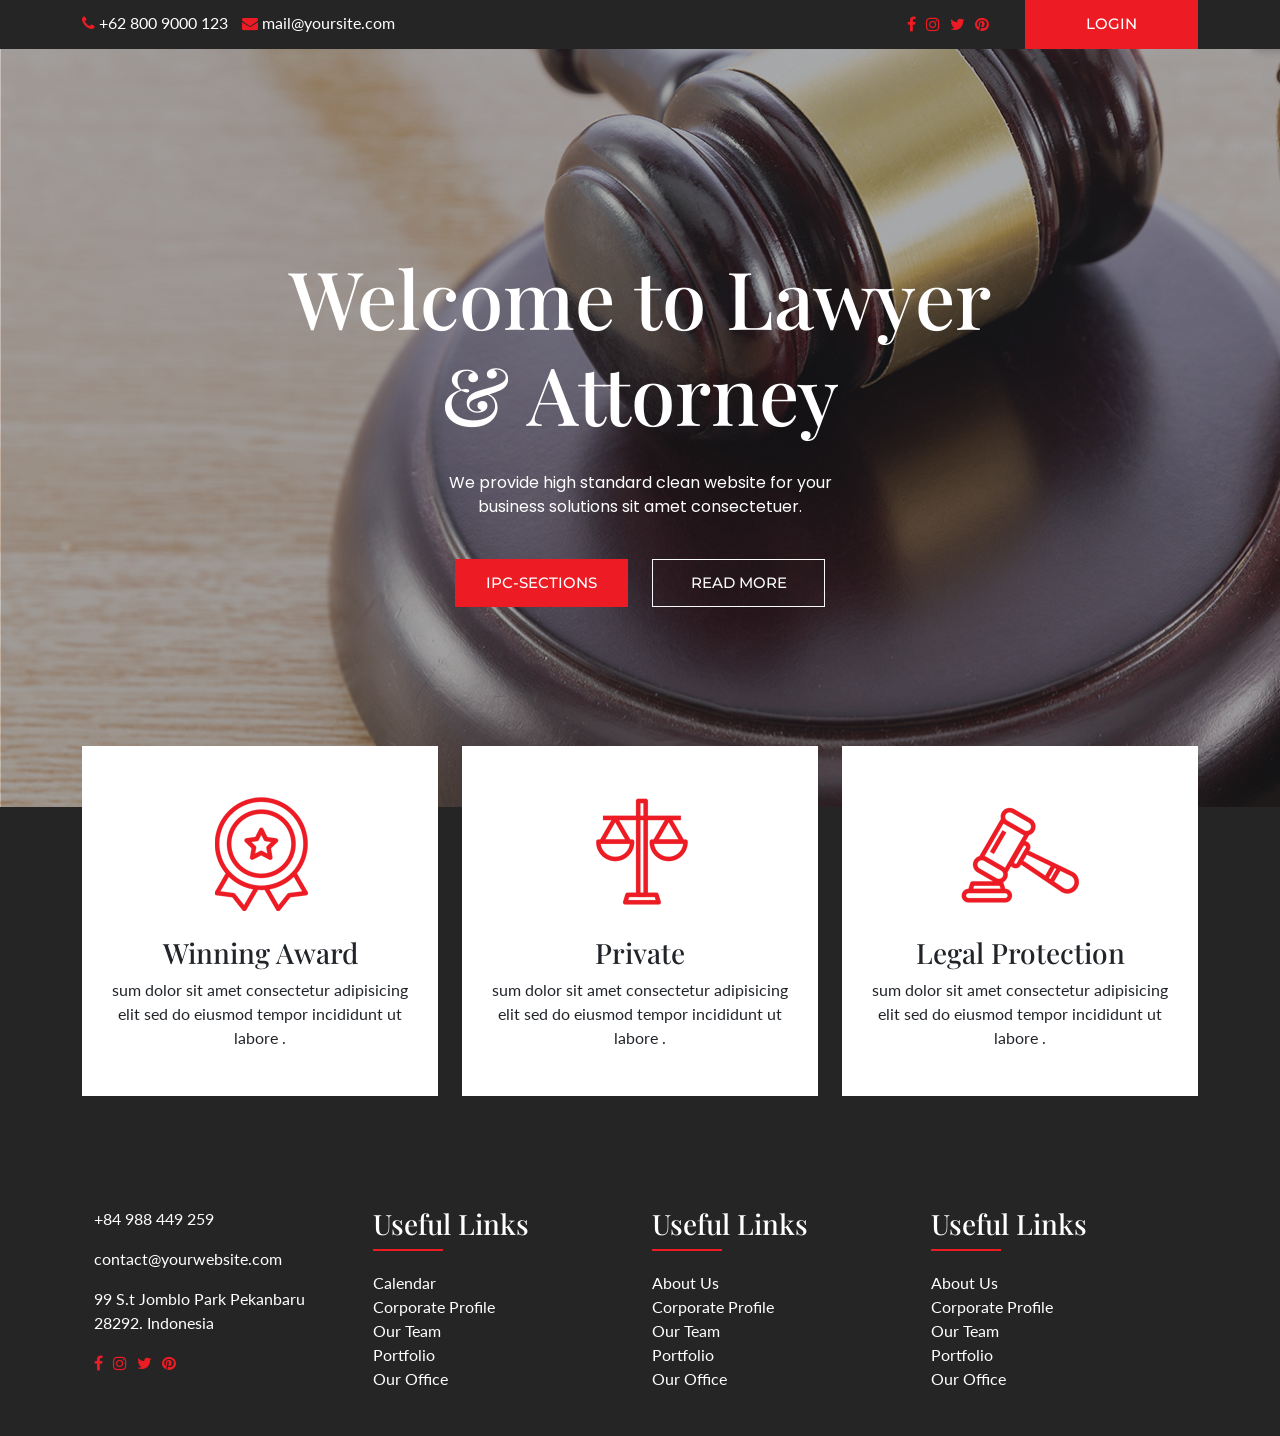
<file: index.html>
<!doctype html>
<html>
<head>
<meta charset="utf-8">

<!--For responsive	-->
<meta name="viewport" content="width=device-width, initial-scale=1.0">	
<title>Lawyer</title>

<!--Bootstrap CSS	-->
<link rel="stylesheet" href="css/bootstrap.min.css" type="text/css">
	
<!--Google Font	-->
<link href="https://fonts.googleapis.com/css2?family=Playfair+Display:ital,wght@0,400;0,500;0,600;0,700;0,800;0,900;1,400;1,500;1,600;1,700;1,800;1,900&display=swap" rel="stylesheet">

<link href="https://fonts.googleapis.com/css2?family=Poppins:ital,wght@0,100;0,200;0,300;0,400;0,500;0,600;0,700;0,800;0,900;1,100;1,200;1,300;1,400;1,500;1,600;1,700;1,800;1,900&display=swap" rel="stylesheet">	

<link href="https://fonts.googleapis.com/css2?family=Lato:ital,wght@0,100;0,300;0,400;0,700;0,900;1,100;1,300;1,400;1,700;1,900&display=swap" rel="stylesheet">

<link href="https://fonts.googleapis.com/css2?family=Montserrat:ital,wght@0,100;0,200;0,300;0,400;0,500;0,600;0,700;0,800;0,900;1,100;1,200;1,300;1,400;1,500;1,600;1,700;1,800;1,900&display=swap" rel="stylesheet">	
	
<!--Fontawesome icon	-->
<link rel="stylesheet" href="https://cdnjs.cloudflare.com/ajax/libs/font-awesome/4.7.0/css/font-awesome.css"   />	
	
	
<!--OWl carousel	-->
<link rel="stylesheet" href="https://cdnjs.cloudflare.com/ajax/libs/OwlCarousel2/2.3.4/assets/owl.carousel.css"   />
<link rel="stylesheet" href="https://cdnjs.cloudflare.com/ajax/libs/OwlCarousel2/2.3.4/assets/owl.theme.default.min.css"   />

	
	
<!--Style CSS	-->	
<link rel="stylesheet" href="css/style.css" type="text/css">
 
</head>

<body>

	
	
<!-- Start Top Header -->
	<div class="top-header">
	     <div class="container">
		      <div class="row">
			      <div class="col-lg-6">
				      <div class="top-contact">
					      <ul>
						     <li><a href="tel:+62 800 9000 123"> <i class="fa fa-phone"></i>  +62 800 9000 123</a>  </li>
						     <li><a href="mailto:mail@yoursite.com"> <i class="fa fa-envelope"></i>  mail@yoursite.com</a>  </li>
						  </ul>
					  </div>
				  </div>
				  
				  <div class="col-lg-6">
				       <div class="top-right-info">
					       <ul class="top-social">
						     <li><a href=""><i class="fa fa-facebook"></i></a> </li>
						     <li><a href=""><i class="fa fa-instagram"></i></a> </li>
						     <li><a href=""><i class="fa fa-twitter"></i></a> </li>
						     <li><a href=""><i class="fa fa-pinterest"></i></a> </li>
						   </ul>
						   
						   <a href="login.html" class="btn btn-primary">Login</a>
					  </div>
				  </div>
				  
			 </div>
		</div>
	</div>
<!-- End Top Header -->
	
	
<!--Start Header	-->
	<header>
	     <div class="container">
		     <nav class="navbar navbar-expand-lg navbar-light bg-light">
  <div class="container-fluid">
    <a class="navbar-brand" href="#"></a>
    <button class="navbar-toggler" type="button" data-bs-toggle="collapse" data-bs-target="#navbarSupportedContent" aria-controls="navbarSupportedContent" aria-expanded="false" aria-label="Toggle navigation">
      <span class="navbar-toggler-icon"></span>
    </button>
    <div class="collapse navbar-collapse" id="navbarSupportedContent">
      <ul class="navbar-nav ms-auto mb-2 mb-lg-0">
        <li class="nav-item">
          <a class="nav-link "   href="#"></a>
        </li>
        <li class="nav-item">
          <a class="nav-link" href="calendar.html"></a>
        </li>
		  <li class="nav-item">
          <a class="nav-link" href="#"></a>
        </li>
		  
		  <li class="nav-item">
          <a class="nav-link" href="#"></a>
        </li>
		
		 
		  <li class="nav-item">
          <a class="nav-link" href="#"></a>
        </li>
	  
	     
		  <li class="nav-item">
          <a class="nav-link" href="#"></a>
        </li>
       
      </ul>
     
    </div>
  </div>
</nav>
		</div>
	</header>
<!--End Header	-->
	
	
<!--Start Banner Section	-->
	<section class="banner-section" style="background: url(images/banner-bg.jpg) no-repeat">
	   <div class="container">
		    <div class="row">
		        <div class="col-md-12">
				     <div class="banner-text">
					     <h1>Welcome to Lawyer & Attorney</h1>
						 <p>We provide high standard clean website for your business solutions sit amet consectetuer.</p>
						 <div class="btn-main">
						    <a href="ipc.pdf" class="btn btn-primary">IPC-sections</a>
						    <a href="" class="btn btn-outline-light">Read more</a>
						 </div>
					</div>
				</div>
		   </div>
		</div>
	</section>
<!--End Banner Section	-->
	

<!--Start Features Section	-->
	<section class="features-section">
	     <div class="container">
		      <div class="row top-features">
			      
				  <div class="col-lg-4">
				       <div class="features-box">
					       <img src="images/icon.png" alt="" >
						   <h3>Winning Award</h3>
						   <p>sum dolor sit amet consectetur adipisicing elit sed do eiusmod tempor incididunt ut labore .</p>
					  </div>
				  </div>
				  
				    <div class="col-lg-4">
				       <div class="features-box">
					       <img src="images/icon2.png" alt="" >
						   <h3>Private</h3>
						   <p>sum dolor sit amet consectetur adipisicing elit sed do eiusmod tempor incididunt ut labore .</p>
					  </div>
				  </div>
				  
				  
				  
				    <div class="col-lg-4">
				       <div class="features-box">
					       <img src="images/icon3.png" alt="" >
						   <h3>Legal Protection</h3>
						   <p>sum dolor sit amet consectetur adipisicing elit sed do eiusmod tempor incididunt ut labore .</p>
					  </div>
				  </div>
				</div>  
				  
			  
			 
<!--Start Footer-->
	<footer>
	   <div class="container">
		     <div class="row">
		       <div class="col-lg-3">
				     <div class="footer-col footer-about">
				       <p class="phone-text">+84 988 449 259</p>
						 <p>contact@yourwebsite.com</p>
						 <p>99 S.t Jomblo Park Pekanbaru 28292. Indonesia</p>
						  <ul class="top-social">
						     <li><a href=""><i class="fa fa-facebook"></i></a> </li>
						     <li><a href=""><i class="fa fa-instagram"></i></a> </li>
						     <li><a href=""><i class="fa fa-twitter"></i></a> </li>
						     <li><a href=""><i class="fa fa-pinterest"></i></a> </li>
						   </ul>
				   </div>
				 </div>
				 
				  
				  <div class="col-lg-3">
				     <div class="footer-col footer-menu">
				        <h3>Useful Links</h3>
						 <ul>
						 <li> <a href="">Calendar</a> </li>
						 <li> <a href="">Corporate Profile</a> </li>
						 <li> <a href="">Our Team</a> </li>
						 <li> <a href="">Portfolio</a> </li>
						 <li> <a href="">Our Office</a> </li>
						 </ul>
				   </div>
				 </div>
				 
				 
				  <div class="col-lg-3">
				     <div class="footer-col footer-menu">
				        <h3>Useful Links</h3>
						 <ul>
						 <li> <a href="">About Us</a> </li>
						 <li> <a href="">Corporate Profile</a> </li>
						 <li> <a href="">Our Team</a> </li>
						 <li> <a href="">Portfolio</a> </li>
						 <li> <a href="">Our Office</a> </li>
						 </ul>
				   </div>
				 </div>
				 
				   <div class="col-lg-3">
				     <div class="footer-col footer-menu">
				        <h3>Useful Links</h3>
						 <ul>
						 <li> <a href="">About Us</a> </li>
						 <li> <a href="">Corporate Profile</a> </li>
						 <li> <a href="">Our Team</a> </li>
						 <li> <a href="">Portfolio</a> </li>
						 <li> <a href="">Our Office</a> </li>
						 </ul>
				   </div>
				 </div>
				 
				 

				 
		   </div>
		 </div>
	</footer>
<!--End Footer-->
	
	
	
	
	
	
	
	
	
<!--Script	-->
<script src="js/jquery-3.4.1.min.js" type="text/javascript"></script>
<script src="js/bootstrap.min.js" type="text/javascript"></script>
<script src="https://cdnjs.cloudflare.com/ajax/libs/OwlCarousel2/2.3.4/owl.carousel.min.js"  ></script>	
	
 <script>
$('.testimonial-carousel').owlCarousel({
    loop:true,
    margin:10,
    nav:true,
    responsive:{
        0:{
            items:1
        },
        600:{
            items:1
        },
        1000:{
            items:1
        }
    }
})	
</script>
</body>
</html>
</file>
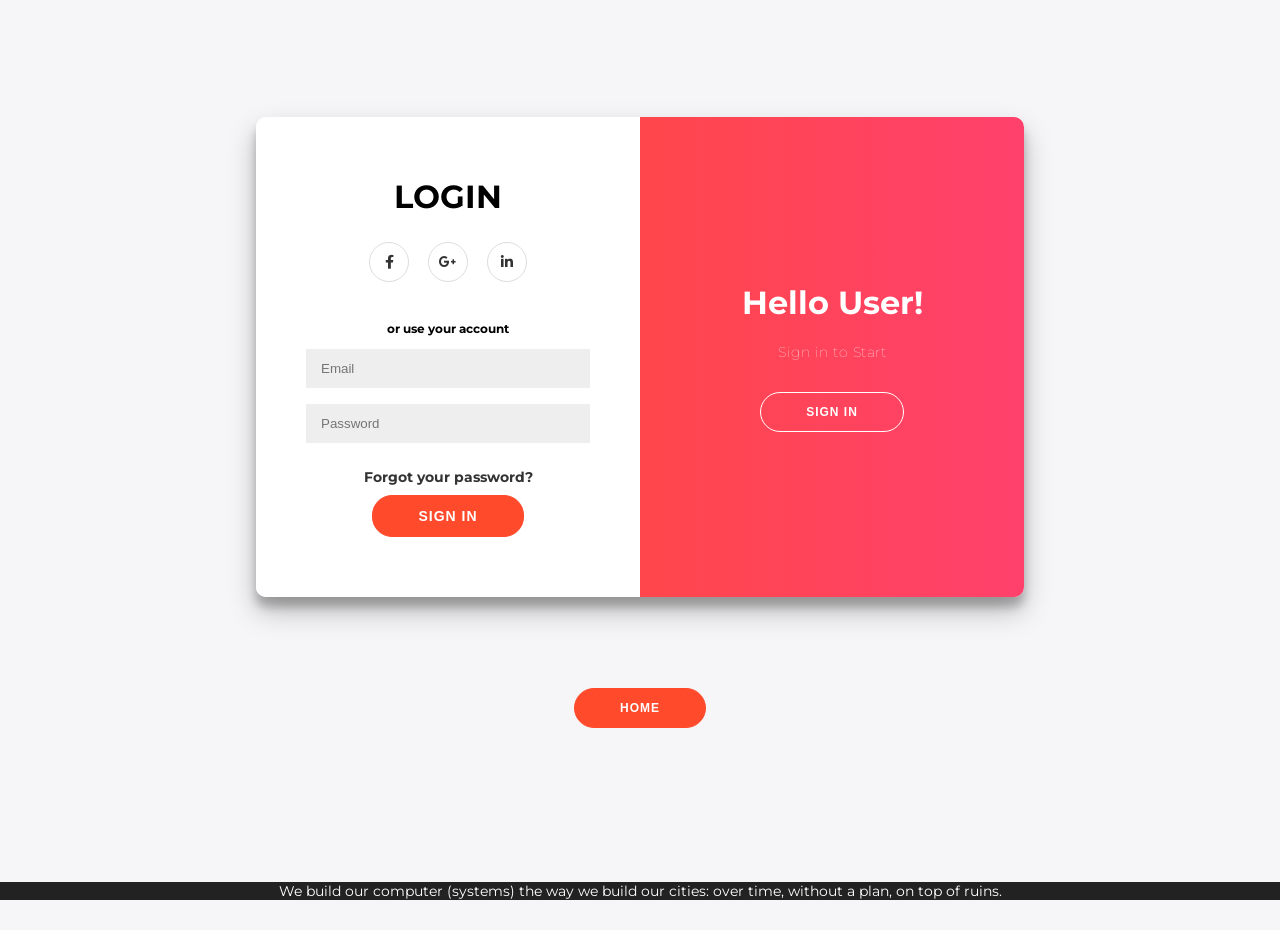
<file: login.html>
<!DOCTYPE html>
<html lang="en" >
<head>
  <meta charset="UTF-8">
  <title>P-3</title>
  <link rel='stylesheet' href='https://cdnjs.cloudflare.com/ajax/libs/font-awesome/5.7.2/css/all.min.css'><link rel="stylesheet" href="./login.css">

</head>
<body>
<!-- partial:index.partial.html -->
<div class="container" id="container">
	<div class="form-container sign-up-container">
		<form action="#">
			<h1>LOG IN</h1>
			<div class="social-container">
				<a href="#" class="social"><i class="fab fa-facebook-f"></i></a>
				<a href="#" class="social"><i class="fab fa-google-plus-g"></i></a>
				<a href="#" class="social"><i class="fab fa-linkedin-in"></i></a>
			</div>
			<span>To login enter your details here</span>
			<input type="password" placeholder="ENCRYPTED KEY" />
			<a href="">Forgot your password?</a>
			<button><a href="client/client 2.html" class="sign">Sign In</button></a>
		</form>
	</div>
	<div class="form-container sign-in-container">
		<form>
			<h1>LOGIN <m/h1>
			<div class="social-container">
				<a href="#" class="social"><i class="fab fa-facebook-f"></i></a>
				<a href="#" class="social"><i class="fab fa-google-plus-g"></i></a>
				<a href="#" class="social"><i class="fab fa-linkedin-in"></i></a>
			</div>
			<span>or use your account</span>
			<input type="email" placeholder="Email" />
			<input type="password" placeholder="Password" />
			<a href="">Forgot your password?</a>
			<button><a href="main.html" class="sign">Sign In</button></a>
			<style type="text/css">
				.sign{
					color: #fff;
					cursor: pointer;
				}
			</style>
		</form>
	</div>
	<div class="overlay-container">
		<div class="overlay">
			<div class="overlay-panel overlay-left">
				<h1>Welcome Back!</h1
				<p>To login enter your details here</p>
				<button class="ghost" id="signIn">Sign In</button>
			</div>
			<div class="overlay-panel overlay-right">
				<h1>Hello User!</h1>
				<p>Sign in to Start </p>
				<button class="ghost" id="signUp">Sign In</button>
			</div>
		</div>
	</div>
</div>
<br><br><br><br>
<a href="index.html"><button>Home</button></a>

<footer>
We build our computer (systems) the way we build our cities: over time, without a plan, on top of ruins.
</footer>
<!-- partial -->
  <script  src="./script.js"></script>

</body>
</html>
</file>
<file: css/style.css>
body{
	font-family: 'Lato', sans-serif;
	margin: 0px;
	padding: 0px;
}
img{
	max-width:100%;
}

h1, h2, h3, h4, h5, h6{
	font-family: 'Playfair Display', serif;
}

.play-font{
	font-family: 'Playfair Display', serif;
}

.poppins-font{
	font-family: 'Poppins', sans-serif;
}

.lato-font{
	font-family: 'Lato', sans-serif;
}

.btn{
   font-family: 'Montserrat', sans-serif;
}



/*Header*/

.top-header {
    background: #252525;
}

.top-contact ul {
    margin: 0px;
    padding: 0px;
}

.top-contact ul li {
    display: inline-block;
}

.top-contact ul li a {
    color: #FFF;
    text-decoration: none;
    margin-right: 10px;
    font-family: 'Lato', sans-serif;
    font-weight: normal;
}

.top-contact ul li a i {
    color: #ed1c24;
}

ul.top-social {
    margin: 0px 30px 0px 0px;
    padding: 0;
}

ul.top-social li {
    display: inline-block;
}

ul.top-social li a {
    color: #ed1c24;
    margin-right: 6px;
}

.top-right-info {
    display: flex;
    align-items: center;
    justify-content: end;
}

.top-contact {
    margin-top: 11px;
}

.btn-primary {
    text-transform: uppercase;
    font-size: 15px;
    border-radius: 0;
    font-weight: 500;
    background: #ed1c24;
    border-color: #ed1c24;
    padding: 12px 10px;
}


header {
    position: absolute;
    width: 100%;
}

header nav.navbar.navbar-expand-lg.navbar-light.bg-light {
    background: transparent !important;
}

.navbar-light .navbar-nav .nav-link {
    color: #FFF;
    text-transform: uppercase;
    font-family: 'Montserrat', sans-serif;
}

.navbar-light .navbar-nav .nav-link:hover {
    color: #ed1c24;
}


/*Banner*/

section.banner-section {
    padding: 200px 200px;
    text-align: center;
}

section.banner-section h1 {
    color: #FFF;
    font-size: 80px;
    max-width: 776px;
    margin: 0px auto;
}

section.banner-section p {
    font-family: 'Poppins', sans-serif;
    color: #FFF;
    max-width: 400px;
    margin: 30px auto 40px;
}

.btn-outline-light {
    font-size: 15px;
    font-weight: 500;
    text-transform: uppercase;
    padding: 12px 10px;
    border-radius: 0;
}

.btn {
    min-width: 173px;
}

.banner-text .btn {
    margin: 0px 10px;
}


/*Features*/


section.features-section {
    background: #252525;
    padding-bottom: 100px;
}

.features-box {
    background: #FFF;
    padding: 30px;
    text-align: center;
	margin-bottom: 30px;
}

.left-head h2 {
    color: #FFF;
    font-size: 60px;
}

.right-text {
    color: #FFF;
}
.row.top-features {
    top: -61px;
    position: relative;
}




/*About Section*/

section.about-section {
    padding: 100px 0px 70px;
}

.signature img {
    max-width: 200px;
}

.signature p {
    position: relative;
    top: -14px;
}

.about-text {
    margin-bottom: 30px;
}

.about-img {
    margin-bottom: 30px;
}



/*Services Section*/

section.services-section {
    background: #ebebeb;
    text-align: center;
    padding: 100px 0px 80px;
}

.section-title-main {
    margin-bottom: 47px;
}

.services-box {
    margin-bottom: 20px;
}

.services-media img {
    width: 100%;
}

.services-info {
    padding: 30px;
    background: #FFF;
    box-shadow: 0px 0px 10px rgba(0,0,0,.11);
}

.services-info h3 {
    font-size: 27px;
}

h2.section-title {
    font-size: 55px;
}



/*Team Section*/



/*Testimonial*/

section.test-section {
    padding: 100px 0px;
    text-align: center;
    background-size: cover;
}

.test-info img {
    width: 50px !important;
    height: 50px !important;
    display: inline-block !important;
}

.test-box {
    text-align: center;
}

.test-info {
    display: flex;
    justify-content: center;
    align-items: center;
}

.test-authot h4 {
    font-size: 17px;
    font-family: 'Lato', sans-serif;
    text-align: left;
    margin: 0;
}

.test-authot h5 {
    font-family: 'Lato', sans-serif;
    font-weight: 500;
    line-height: 20px;
    font-size: 14px;
}

.test-authot {
    margin-left: 20px;
}

.test-box {
    max-width: 700px;
    margin: 0px auto;
}

.test-box p {
    font-size: 18px;
    font-style: italic;
}

.owl-theme .owl-nav {
    position: absolute;
    top: 27%;
    max-width: 900px;
    margin: 0px auto;
    left: 0;
    right: 0;
}

.owl-theme .owl-nav [class*=owl-] {
    font-size: 68px !important;
}

.owl-carousel .owl-nav .owl-prev {
    position: absolute;
    left: 0;
}

.owl-carousel .owl-nav button.owl-next {
    position: absolute;
    right: 0;
}
.owl-theme .owl-nav [class*=owl-]:hover {
    background: transparent !important;
    color: #fff !important;
}

.logo-box {
    margin: 30px 0px;
}
/* section.cta-section {
    background: #ed1c24;
    padding: 49px 0px 20px;
    color: #FFF;
} */

/* section.cta-section .btn-primary {
    background: #22282d !important;
    border-color: #22282d  !important;
} */


footer {
    padding: 20px 0px 70px;
}

.footer-col {
    margin-bottom: -125px;
}

.footer-menu ul {
    margin: 0px;
    padding: 0px;
}

.footer-menu ul li {
    display: block;
}

.footer-menu ul li a {
    color: #fff;
    text-decoration: none;
}

.footer-col h3 {
    position: relative;
    margin-bottom: 31px;
}

.footer-col {
    color: #fff;
    text-decoration: none;
}

.footer-col h3:before {
    content: "";
    position: absolute;
    width: 70px;
    height: 2px;
    background: #ed1c24;
    bottom: -11px;
}

.copy-text {
    margin-top: 30px;
}


@media (max-width:991px){
section.banner-section h1 {
    font-size: 30px;
    max-width: 100%;
}

.left-head h2 {
    font-size: 30px;
}

section.features-section {
    text-align: center;
}

.row.top-features {
    top: 0;
}

section.features-section {
    padding: 50px 0px 20px;
}

section.about-section {
    padding: 50px 0px 20px;
}

section.services-section {
    padding: 30px 0px 40px;
}

h2.section-title {
    font-size: 30px;
}

.section-title-main {
    margin-bottom: 27px;
}
 

section.team-section {
    padding: 50px 0px 20px;
}

section.test-section {
    padding: 50px 0px 30px;
}

.logo-box {
    margin: 6px 0px;
}

/* section.cta-section {
    text-align: center;
} */

footer {
    padding: 50px 0px 20px;
}

section.logo-section.text-center {
    padding-bottom: 30px;
}
.top-contact {
    text-align: center;
}
section.banner-section {
    padding: 100px 0px;
}
.banner-text .btn {
    margin: 10px 10px;
}
.top-right-info .btn {
    font-size: 11px;
}	
.top-right-info {
    justify-content: center;
    margin-top: 12px;
    margin-bottom: 10px;
}	
	
.navbar-collapse {
    background: #fff;
    padding: 30px;
}

.navbar-light .navbar-toggler {
    background: #FFF;
}	
	
	
}
</file>
<file: login.css>
@import url('https://fonts.googleapis.com/css?family=Montserrat:400,800');

* {
	box-sizing: border-box;
}

body {
	background: #f6f5f7;
	display: flex;
	justify-content: center;
	align-items: center;
	flex-direction: column;
	font-family: 'Montserrat', sans-serif;
	height: 100vh;
	margin: -20px 0 50px;
}

h1 {
	font-weight: bold;
	margin: 0;
}

h2 {
	text-align: center;
}

p {
	font-size: 14px;
	font-weight: 100;
	line-height: 20px;
	letter-spacing: 0.5px;
	margin: 20px 0 30px;
}

span {
	font-size: 12px;
}

a {
	color: #333;
	font-size: 14px;
	text-decoration: none;
	margin: 15px 0;
}

button {
	border-radius: 20px;
	border: 1px solid #FF4B2B;
	background-color: #FF4B2B;
	color: #FFFFFF;
	font-size: 12px;
	font-weight: bold;
	padding: 12px 45px;
	letter-spacing: 1px;
	text-transform: uppercase;
	transition: transform 80ms ease-in;
}

button:active {
	transform: scale(0.95);
}

button:focus {
	outline: none;
}

button.ghost {
	background-color: transparent;
	border-color: #FFFFFF;
}

form {
	background-color: #FFFFFF;
	display: flex;
	align-items: center;
	justify-content: center;
	flex-direction: column;
	padding: 0 50px;
	height: 100%;
	text-align: center;
}

input {
	background-color: #eee;
	border: none;
	padding: 12px 15px;
	margin: 8px 0;
	width: 100%;
}

.container {
	background-color: #fff;
	border-radius: 10px;
  	box-shadow: 0 14px 28px rgba(0,0,0,0.25), 
			0 10px 10px rgba(0,0,0,0.22);
	position: relative;
	overflow: hidden;
	width: 768px;
	max-width: 100%;
	min-height: 480px;
}

.form-container {
	position: absolute;
	top: 0;
	height: 100%;
	transition: all 0.6s ease-in-out;
}

.sign-in-container {
	left: 0;
	width: 50%;
	z-index: 2;
}

.container.right-panel-active .sign-in-container {
	transform: translateX(100%);
}

.sign-up-container {
	left: 0;
	width: 50%;
	opacity: 0;
	z-index: 1;
}

.container.right-panel-active .sign-up-container {
	transform: translateX(100%);
	opacity: 1;
	z-index: 5;
	animation: show 0.6s;
}

@keyframes show {
	0%, 49.99% {
		opacity: 0;
		z-index: 1;
	}
	
	50%, 100% {
		opacity: 1;
		z-index: 5;
	}
}

.overlay-container {
	position: absolute;
	top: 0;
	left: 50%;
	width: 50%;
	height: 100%;
	overflow: hidden;
	transition: transform 0.6s ease-in-out;
	z-index: 100;
}

.container.right-panel-active .overlay-container{
	transform: translateX(-100%);
}

.overlay {
	background: #FF416C;
	background: -webkit-linear-gradient(to right, #FF4B2B, #FF416C);
	background: linear-gradient(to right, #FF4B2B, #FF416C);
	background-repeat: no-repeat;
	background-size: cover;
	background-position: 0 0;
	color: #FFFFFF;
	position: relative;
	left: -100%;
	height: 100%;
	width: 200%;
  	transform: translateX(0);
	transition: transform 0.6s ease-in-out;
}

.container.right-panel-active .overlay {
  	transform: translateX(50%);
}

.overlay-panel {
	position: absolute;
	display: flex;
	align-items: center;
	justify-content: center;
	flex-direction: column;
	padding: 0 40px;
	text-align: center;
	top: 0;
	height: 100%;
	width: 50%;
	transform: translateX(0);
	transition: transform 0.6s ease-in-out;
}

.overlay-left {
	transform: translateX(-20%);
}

.container.right-panel-active .overlay-left {
	transform: translateX(0);
}

.overlay-right {
	right: 0;
	transform: translateX(0);
}

.container.right-panel-active .overlay-right {
	transform: translateX(20%);
}

.social-container {
	margin: 20px 0;
}

.social-container a {
	border: 1px solid #DDDDDD;
	border-radius: 50%;
	display: inline-flex;
	justify-content: center;
	align-items: center;
	margin: 0 5px;
	height: 40px;
	width: 40px;
}

footer {
    background-color: #222;
    color: #fff;
    font-size: 14px;
    bottom: 0;
    position: fixed;
    left: 0;
    right: 0;
    text-align: center;
    z-index: 999;
}

footer p {
    margin: 10px 0;
}

footer i {
    color: red;
}

footer a {
    color: #3c97bf;
    text-decoration: none;
}
</file>
